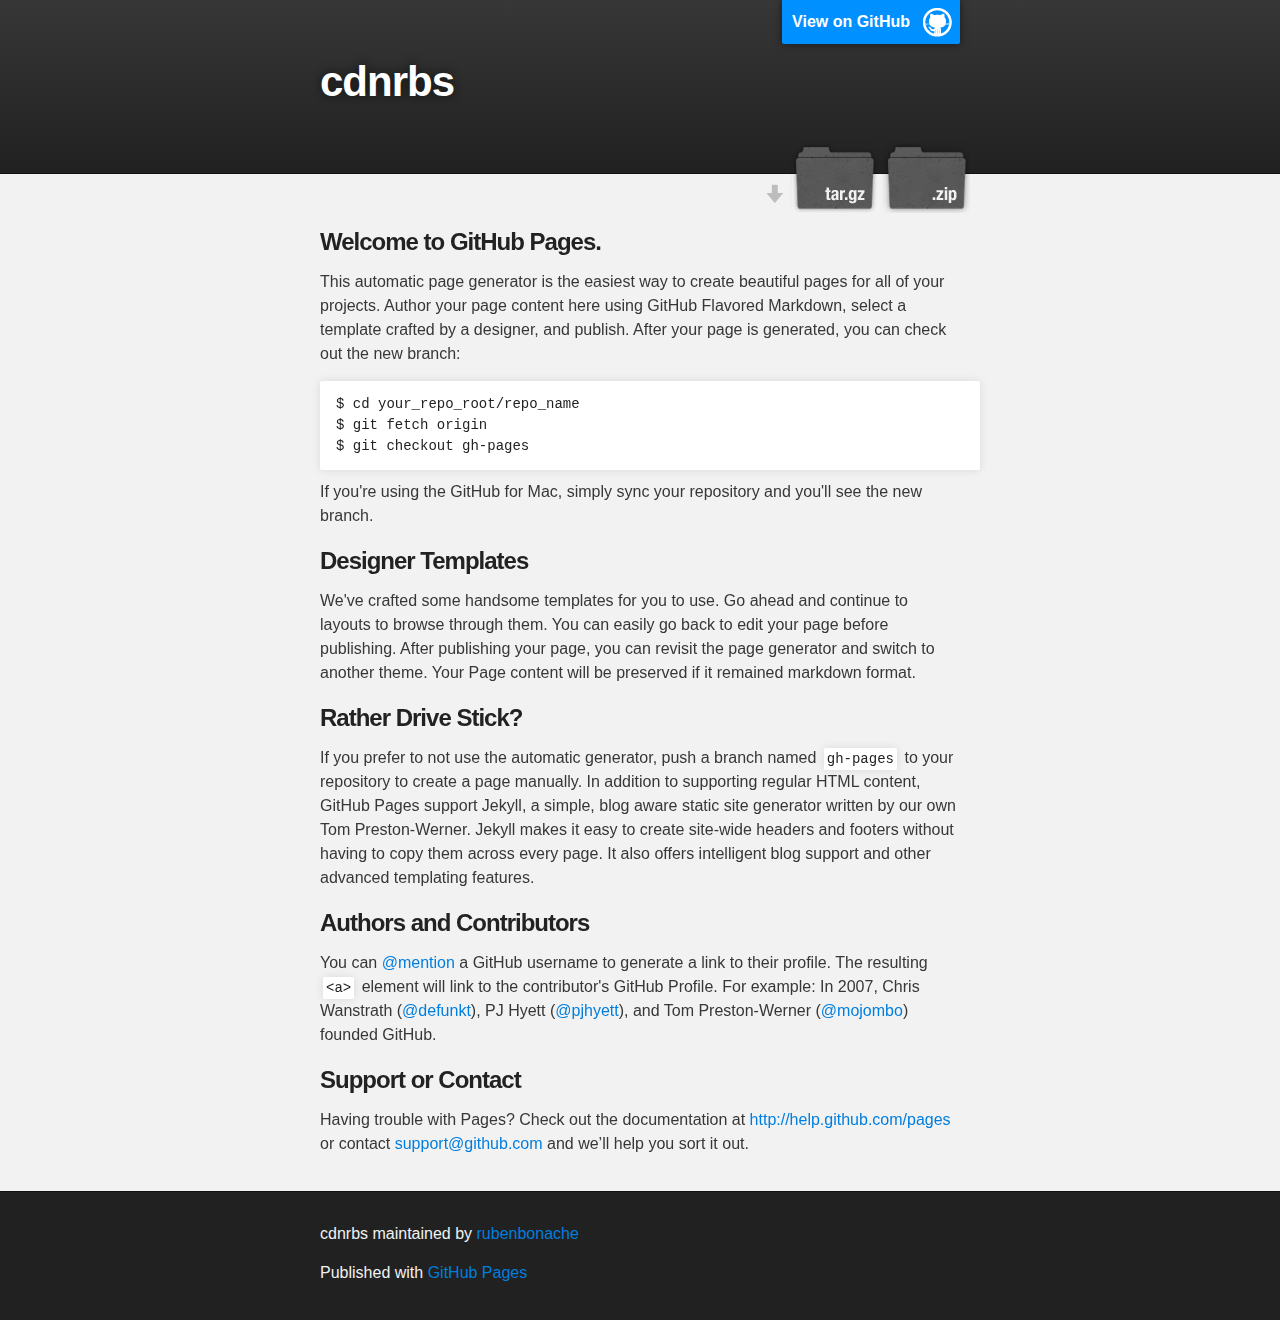
<file: index.html>
<!DOCTYPE html>
<html>

  <head>
    <meta charset='utf-8' />
    <meta http-equiv="X-UA-Compatible" content="chrome=1" />
    <meta name="description" content="cdnrbs : " />

    <link rel="stylesheet" type="text/css" media="screen" href="stylesheets/stylesheet.css">

    <title>cdnrbs</title>
  </head>

  <body>

    <!-- HEADER -->
    <div id="header_wrap" class="outer">
        <header class="inner">
          <a id="forkme_banner" href="https://github.com/rubenbonache/Gayria.com">View on GitHub</a>

          <h1 id="project_title">cdnrbs</h1>
          <h2 id="project_tagline"></h2>

            <section id="downloads">
              <a class="zip_download_link" href="https://github.com/rubenbonache/Gayria.com/zipball/master">Download this project as a .zip file</a>
              <a class="tar_download_link" href="https://github.com/rubenbonache/Gayria.com/tarball/master">Download this project as a tar.gz file</a>
            </section>
        </header>
    </div>

    <!-- MAIN CONTENT -->
    <div id="main_content_wrap" class="outer">
      <section id="main_content" class="inner">
        <h3>Welcome to GitHub Pages.</h3>

<p>This automatic page generator is the easiest way to create beautiful pages for all of your projects. Author your page content here using GitHub Flavored Markdown, select a template crafted by a designer, and publish. After your page is generated, you can check out the new branch:</p>

<pre><code>$ cd your_repo_root/repo_name
$ git fetch origin
$ git checkout gh-pages
</code></pre>

<p>If you're using the GitHub for Mac, simply sync your repository and you'll see the new branch.</p>

<h3>Designer Templates</h3>

<p>We've crafted some handsome templates for you to use. Go ahead and continue to layouts to browse through them. You can easily go back to edit your page before publishing. After publishing your page, you can revisit the page generator and switch to another theme. Your Page content will be preserved if it remained markdown format.</p>

<h3>Rather Drive Stick?</h3>

<p>If you prefer to not use the automatic generator, push a branch named <code>gh-pages</code> to your repository to create a page manually. In addition to supporting regular HTML content, GitHub Pages support Jekyll, a simple, blog aware static site generator written by our own Tom Preston-Werner. Jekyll makes it easy to create site-wide headers and footers without having to copy them across every page. It also offers intelligent blog support and other advanced templating features.</p>

<h3>Authors and Contributors</h3>

<p>You can <a href="https://github.com/blog/821" class="user-mention">@mention</a> a GitHub username to generate a link to their profile. The resulting <code>&lt;a&gt;</code> element will link to the contributor's GitHub Profile. For example: In 2007, Chris Wanstrath (<a href="https://github.com/defunkt" class="user-mention">@defunkt</a>), PJ Hyett (<a href="https://github.com/pjhyett" class="user-mention">@pjhyett</a>), and Tom Preston-Werner (<a href="https://github.com/mojombo" class="user-mention">@mojombo</a>) founded GitHub.</p>

<h3>Support or Contact</h3>

<p>Having trouble with Pages? Check out the documentation at <a href="http://help.github.com/pages">http://help.github.com/pages</a> or contact <a href="mailto:support@github.com">support@github.com</a> and we’ll help you sort it out.</p>
      </section>
    </div>

    <!-- FOOTER  -->
    <div id="footer_wrap" class="outer">
      <footer class="inner">
        <p class="copyright">cdnrbs maintained by <a href="https://github.com/rubenbonache">rubenbonache</a></p>
        <p>Published with <a href="http://pages.github.com">GitHub Pages</a></p>
      </footer>
    </div>

    

  </body>
</html>
</file>
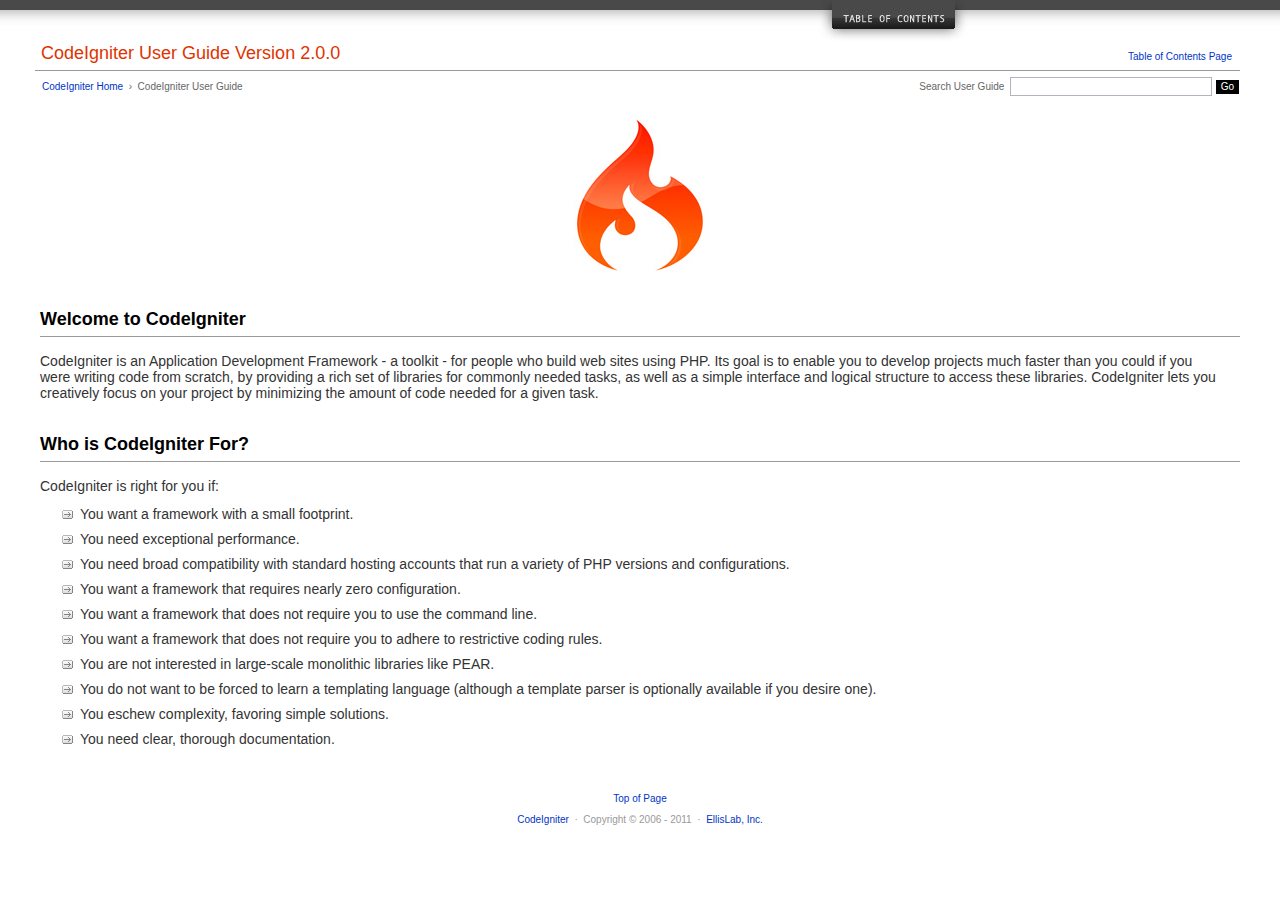
<file: user_guide/index.html>
<!DOCTYPE html PUBLIC "-//W3C//DTD XHTML 1.0 Transitional//EN" "http://www.w3.org/TR/xhtml1/DTD/xhtml1-transitional.dtd">
<html xmlns="http://www.w3.org/1999/xhtml" xml:lang="en" lang="en">
<head>

<meta http-equiv="Content-Type" content="text/html; charset=utf-8" />
<title>Welcome to CodeIgniter : CodeIgniter User Guide</title>

<style type='text/css' media='all'>@import url('userguide.css');</style>
<link rel='stylesheet' type='text/css' media='all' href='userguide.css' />

<script type="text/javascript" src="nav/nav.js"></script>
<script type="text/javascript" src="nav/prototype.lite.js"></script>
<script type="text/javascript" src="nav/moo.fx.js"></script>
<script type="text/javascript" src="nav/user_guide_menu.js"></script>

<meta http-equiv='expires' content='-1' />
<meta http-equiv= 'pragma' content='no-cache' />
<meta name='robots' content='all' />
<meta name='author' content='ExpressionEngine Dev Team' />
<meta name='description' content='CodeIgniter User Guide' />

</head>
<body>

<!-- START NAVIGATION -->
<div id="nav"><div id="nav_inner"><script type="text/javascript">create_menu('null');</script></div></div>
<div id="nav2"><a name="top"></a><a href="javascript:void(0);" onclick="myHeight.toggle();"><img src="images/nav_toggle_darker.jpg" width="154" height="43" border="0" title="Toggle Table of Contents" alt="Toggle Table of Contents" /></a></div>
<div id="masthead">
<table cellpadding="0" cellspacing="0" border="0" style="width:100%">
<tr>
<td><h1>CodeIgniter User Guide Version 2.0.0</h1></td>
<td id="breadcrumb_right"><a href="toc.html">Table of Contents Page</a></td>
</tr>
</table>
</div>
<!-- END NAVIGATION -->


<table cellpadding="0" cellspacing="0" border="0" style="width:100%">
<tr>
<td id="breadcrumb">
<a href="http://codeigniter.com/">CodeIgniter Home</a> &nbsp;&#8250;&nbsp; CodeIgniter User Guide
</td>
<td id="searchbox"><form method="get" action="http://www.google.com/search"><input type="hidden" name="as_sitesearch" id="as_sitesearch" value="codeigniter.com/user_guide/" />Search User Guide&nbsp; <input type="text" class="input" style="width:200px;" name="q" id="q" size="31" maxlength="255" value="" />&nbsp;<input type="submit" class="submit" name="sa" value="Go" /></form></td>
</tr>
</table>



<br clear="all" />

<div class="center"><img src="images/ci_logo_flame.jpg" width="150" height="164" border="0" alt="CodeIgniter" /></div>


<!-- START CONTENT -->
<div id="content">



<h2>Welcome to CodeIgniter</h2>

<p>CodeIgniter is an Application Development Framework - a toolkit - for people who build web sites using PHP.
Its goal is to enable you to develop projects much faster than you could if you were writing code
from scratch, by providing a rich set of libraries for commonly needed tasks, as well as a simple interface and
logical structure to access these libraries. CodeIgniter lets you creatively focus on your project by
minimizing the amount of code needed for a given task.</p>


<h2>Who is CodeIgniter For?</h2>

<p>CodeIgniter is right for you if:</p>

<ul>
<li>You want a framework with a small footprint.</li>
<li>You need exceptional performance.</li>
<li>You need broad compatibility with standard hosting accounts that run a variety of PHP versions and configurations.</li>
<li>You want a framework that requires nearly zero configuration.</li>
<li>You want a framework that does not require you to use the command line.</li>
<li>You want a framework that does not require you to adhere to restrictive coding rules.</li>
<li>You are not interested in large-scale monolithic libraries like PEAR.</li>
<li>You do not want to be forced to learn a templating language (although a template parser is optionally available if you desire one).</li>
<li>You eschew complexity, favoring simple solutions.</li>
<li>You need clear, thorough documentation.</li>
</ul>


</div>
<!-- END CONTENT -->


<div id="footer">
<p><a href="#top">Top of Page</a></p>
<p><a href="http://codeigniter.com">CodeIgniter</a> &nbsp;&middot;&nbsp; Copyright &#169; 2006 - 2011 &nbsp;&middot;&nbsp; <a href="http://ellislab.com/">EllisLab, Inc.</a></p>
</div>



</body>
</html>
</file>
<file: stylesheets/stylesheet.css>
/*******************************************************************************
Slate Theme for Github Pages
by Jason Costello, @jsncostello
*******************************************************************************/

@import url(pygment_trac.css);

/*******************************************************************************
MeyerWeb Reset
*******************************************************************************/

html, body, div, span, applet, object, iframe,
h1, h2, h3, h4, h5, h6, p, blockquote, pre,
a, abbr, acronym, address, big, cite, code,
del, dfn, em, img, ins, kbd, q, s, samp,
small, strike, strong, sub, sup, tt, var,
b, u, i, center,
dl, dt, dd, ol, ul, li,
fieldset, form, label, legend,
table, caption, tbody, tfoot, thead, tr, th, td,
article, aside, canvas, details, embed,
figure, figcaption, footer, header, hgroup,
menu, nav, output, ruby, section, summary,
time, mark, audio, video {
  margin: 0;
  padding: 0;
  border: 0;
  font: inherit;
  vertical-align: baseline;
}

/* HTML5 display-role reset for older browsers */
article, aside, details, figcaption, figure,
footer, header, hgroup, menu, nav, section {
  display: block;
}

ol, ul {
  list-style: none;
}

blockquote, q {
}

table {
  border-collapse: collapse;
  border-spacing: 0;
}

a:focus {
  outline: none;
}

/*******************************************************************************
Theme Styles
*******************************************************************************/

body {
  box-sizing: border-box;
  color:#373737;
  background: #212121;
  font-size: 16px;
  font-family: 'Myriad Pro', Calibri, Helvetica, Arial, sans-serif;
  line-height: 1.5;
  -webkit-font-smoothing: antialiased;
}

h1, h2, h3, h4, h5, h6 {
  margin: 10px 0;
  font-weight: 700;
  color:#222222;
  font-family: 'Lucida Grande', 'Calibri', Helvetica, Arial, sans-serif;
  letter-spacing: -1px;
}

h1 {
  font-size: 36px;
  font-weight: 700;
}

h2 {
  padding-bottom: 10px;
  font-size: 32px;
  background: url('../images/bg_hr.png') repeat-x bottom;
}

h3 {
  font-size: 24px;
}

h4 {
  font-size: 21px;
}

h5 {
  font-size: 18px;
}

h6 {
  font-size: 16px;
}

p {
  margin: 10px 0 15px 0;
}

footer p {
  color: #f2f2f2;
}

a {
  text-decoration: none;
  color: #007edf;
  text-shadow: none;

  transition: color 0.5s ease;
  transition: text-shadow 0.5s ease;
  -webkit-transition: color 0.5s ease;
  -webkit-transition: text-shadow 0.5s ease;
  -moz-transition: color 0.5s ease;
  -moz-transition: text-shadow 0.5s ease;
  -o-transition: color 0.5s ease;
  -o-transition: text-shadow 0.5s ease;
  -ms-transition: color 0.5s ease;
  -ms-transition: text-shadow 0.5s ease;
}

#main_content a:hover {
  color: #0069ba;
  text-shadow: #0090ff 0px 0px 2px;
}

footer a:hover {
  color: #43adff;
  text-shadow: #0090ff 0px 0px 2px;
}

em {
  font-style: italic;
}

strong {
  font-weight: bold;
}

img {
  position: relative;
  margin: 0 auto;
  max-width: 739px;
  padding: 5px;
  margin: 10px 0 10px 0;
  border: 1px solid #ebebeb;

  box-shadow: 0 0 5px #ebebeb;
  -webkit-box-shadow: 0 0 5px #ebebeb;
  -moz-box-shadow: 0 0 5px #ebebeb;
  -o-box-shadow: 0 0 5px #ebebeb;
  -ms-box-shadow: 0 0 5px #ebebeb;
}

pre, code {
  width: 100%;
  color: #222;
  background-color: #fff;

  font-family: Monaco, "Bitstream Vera Sans Mono", "Lucida Console", Terminal, monospace;
  font-size: 14px;

  border-radius: 2px;
  -moz-border-radius: 2px;
  -webkit-border-radius: 2px;



}

pre {
  width: 100%;
  padding: 10px;
  box-shadow: 0 0 10px rgba(0,0,0,.1);
  overflow: auto;
}

code {
  padding: 3px;
  margin: 0 3px;
  box-shadow: 0 0 10px rgba(0,0,0,.1);
}

pre code {
  display: block;
  box-shadow: none;
}

blockquote {
  color: #666;
  margin-bottom: 20px;
  padding: 0 0 0 20px;
  border-left: 3px solid #bbb;
}

ul, ol, dl {
  margin-bottom: 15px
}

ul li {
  list-style: inside;
  padding-left: 20px;
}

ol li {
  list-style: decimal inside;
  padding-left: 20px;
}

dl dt {
  font-weight: bold;
}

dl dd {
  padding-left: 20px;
  font-style: italic;
}

dl p {
  padding-left: 20px;
  font-style: italic;
}

hr {
  height: 1px;
  margin-bottom: 5px;
  border: none;
  background: url('../images/bg_hr.png') repeat-x center;
}

table {
  border: 1px solid #373737;
  margin-bottom: 20px;
  text-align: left;
 }

th {
  font-family: 'Lucida Grande', 'Helvetica Neue', Helvetica, Arial, sans-serif;
  padding: 10px;
  background: #373737;
  color: #fff;
 }

td {
  padding: 10px;
  border: 1px solid #373737;
 }

form {
  background: #f2f2f2;
  padding: 20px;
}

img {
  width: 100%;
  max-width: 100%;
}

/*******************************************************************************
Full-Width Styles
*******************************************************************************/

.outer {
  width: 100%;
}

.inner {
  position: relative;
  max-width: 640px;
  padding: 20px 10px;
  margin: 0 auto;
}

#forkme_banner {
  display: block;
  position: absolute;
  top:0;
  right: 10px;
  z-index: 10;
  padding: 10px 50px 10px 10px;
  color: #fff;
  background: url('../images/blacktocat.png') #0090ff no-repeat 95% 50%;
  font-weight: 700;
  box-shadow: 0 0 10px rgba(0,0,0,.5);
  border-bottom-left-radius: 2px;
  border-bottom-right-radius: 2px;
}

#header_wrap {
  background: #212121;
  background: -moz-linear-gradient(top, #373737, #212121);
  background: -webkit-linear-gradient(top, #373737, #212121);
  background: -ms-linear-gradient(top, #373737, #212121);
  background: -o-linear-gradient(top, #373737, #212121);
  background: linear-gradient(top, #373737, #212121);
}

#header_wrap .inner {
  padding: 50px 10px 30px 10px;
}

#project_title {
  margin: 0;
  color: #fff;
  font-size: 42px;
  font-weight: 700;
  text-shadow: #111 0px 0px 10px;
}

#project_tagline {
  color: #fff;
  font-size: 24px;
  font-weight: 300;
  background: none;
  text-shadow: #111 0px 0px 10px;
}

#downloads {
  position: absolute;
  width: 210px;
  z-index: 10;
  bottom: -40px;
  right: 0;
  height: 70px;
  background: url('../images/icon_download.png') no-repeat 0% 90%;
}

.zip_download_link {
  display: block;
  float: right;
  width: 90px;
  height:70px;
  text-indent: -5000px;
  overflow: hidden;
  background: url(../images/sprite_download.png) no-repeat bottom left;
}

.tar_download_link {
  display: block;
  float: right;
  width: 90px;
  height:70px;
  text-indent: -5000px;
  overflow: hidden;
  background: url(../images/sprite_download.png) no-repeat bottom right;
  margin-left: 10px;
}

.zip_download_link:hover {
  background: url(../images/sprite_download.png) no-repeat top left;
}

.tar_download_link:hover {
  background: url(../images/sprite_download.png) no-repeat top right;
}

#main_content_wrap {
  background: #f2f2f2;
  border-top: 1px solid #111;
  border-bottom: 1px solid #111;
}

#main_content {
  padding-top: 40px;
}

#footer_wrap {
  background: #212121;
}



/*******************************************************************************
Small Device Styles
*******************************************************************************/

@media screen and (max-width: 480px) {
  body {
    font-size:14px;
  }

  #downloads {
    display: none;
  }

  .inner {
    min-width: 320px;
    max-width: 480px;
  }

  #project_title {
  font-size: 32px;
  }

  h1 {
    font-size: 28px;
  }

  h2 {
    font-size: 24px;
  }

  h3 {
    font-size: 21px;
  }

  h4 {
    font-size: 18px;
  }

  h5 {
    font-size: 14px;
  }

  h6 {
    font-size: 12px;
  }

  code, pre {
    min-width: 320px;
    max-width: 480px;
    font-size: 11px;
  }

}
</file>
<file: user_guide/userguide.css>
body {
 margin: 0;
 padding: 0;
 font-family: Lucida Grande, Verdana, Geneva, Sans-serif;
 font-size: 14px;
 color: #333;
 background-color: #fff;
}

a {
 color: #0134c5;
 background-color: transparent;
 text-decoration: none;
 font-weight: normal;
 outline-style: none;
}
a:visited {
 color: #0134c5;
 background-color: transparent;
 text-decoration: none;
 outline-style: none;
}
a:hover {
 color: #000;
 text-decoration: none;
 background-color: transparent;
 outline-style: none;
}

#breadcrumb {
 float: left;
 background-color: transparent;
 margin: 10px 0 0 42px;
 padding: 0;
 font-size: 10px;
 color: #666;
}
#breadcrumb_right {
 float: right;
 width: 175px;
 background-color: transparent;
 padding: 8px 8px 3px 0;
 text-align: right;
 font-size: 10px;
 color: #666;
}
#nav {
 background-color: #494949;
 margin: 0;
 padding: 0;
}
#nav2 {
 background: #fff url(images/nav_bg_darker.jpg) repeat-x left top;
 padding: 0 310px 0 0;
 margin: 0;
 text-align: right;
}
#nav_inner {
 background-color: transparent;
 padding: 8px 12px 0 20px;
 margin: 0;
 font-family: Lucida Grande, Verdana, Geneva, Sans-serif;
 font-size: 11px;
}

#nav_inner h3 {
 font-size: 12px;
 color: #fff;
 margin: 0;
 padding: 0;
}

#nav_inner .td_sep {
 background: transparent url(images/nav_separator_darker.jpg) repeat-y left top;
 width: 25%;
 padding: 0 0 0 20px;
}
#nav_inner .td {
 width: 25%;
}
#nav_inner p {
 color: #eee;
 background-color: transparent;
 padding:0;
 margin: 0 0 10px 0;
}
#nav_inner ul {
 list-style-image: url(images/arrow.gif);
 padding: 0 0 0 18px;
 margin: 8px 0 12px 0;
}
#nav_inner li {
 padding: 0;
 margin: 0 0 4px 0;
}

#nav_inner a {
 color: #eee;
 background-color: transparent;
 text-decoration: none;
 font-weight: normal;
 outline-style: none;
}

#nav_inner a:visited {
 color: #eee;
 background-color: transparent;
 text-decoration: none;
 outline-style: none;
}

#nav_inner a:hover {
 color: #ccc;
 text-decoration: none;
 background-color: transparent;
 outline-style: none;
}

#masthead {
 margin: 0 40px 0 35px;
 padding: 0 0 0 6px;
 border-bottom: 1px solid #999;
}

#masthead h1 {
background-color: transparent;
color: #e13300;
font-size: 18px;
font-weight: normal;
margin: 0;
padding: 0 0 6px 0;
}

#searchbox {
 background-color: transparent;
 padding: 6px 40px 0 0;
 text-align: right;
 font-size: 10px;
 color: #666;
}

#img_welcome {
 border-bottom: 1px solid #D0D0D0;
 margin: 0 40px 0 40px;
 padding: 0;
 text-align: center;
}

#content {
 margin: 20px 40px 0 40px;
 padding: 0;
}

#content p {
 margin: 12px 20px 12px 0;
}

#content h1 {
color: #e13300;
border-bottom: 1px solid #666;
background-color: transparent;
font-weight: normal;
font-size: 24px;
margin: 0 0 20px 0;
padding: 3px 0 7px 3px;
}

#content h2 {
 background-color: transparent;
 border-bottom: 1px solid #999;
 color: #000;
 font-size: 18px;
 font-weight: bold;
 margin: 28px 0 16px 0;
 padding: 5px 0 6px 0;
}

#content h3 {
 background-color: transparent;
 color: #333;
 font-size: 16px;
 font-weight: bold;
 margin: 16px 0 15px 0;
 padding: 0 0 0 0;
}

#content h4 {
 background-color: transparent;
 color: #444;
 font-size: 14px;
 font-weight: bold;
 margin: 22px 0 0 0;
 padding: 0 0 0 0;
}

#content img {
 margin: auto;
 padding: 0;
}

#content code {
 font-family: Monaco, Verdana, Sans-serif;
 font-size: 12px;
 background-color: #f9f9f9;
 border: 1px solid #D0D0D0;
 color: #002166;
 display: block;
 margin: 14px 0 14px 0;
 padding: 12px 10px 12px 10px;
}

#content pre {
 font-family: Monaco, Verdana, Sans-serif;
 font-size: 12px;
 background-color: #f9f9f9;
 border: 1px solid #D0D0D0;
 color: #002166;
 display: block;
 margin: 14px 0 14px 0;
 padding: 12px 10px 12px 10px;
}

#content .path {
 background-color: #EBF3EC;
 border: 1px solid #99BC99;
 color: #005702;
 text-align: center;
 margin: 0 0 14px 0;
 padding: 5px 10px 5px 8px;
}

#content dfn {
 font-family: Lucida Grande, Verdana, Geneva, Sans-serif;
 color: #00620C;
 font-weight: bold;
 font-style: normal;
}
#content var {
 font-family: Lucida Grande, Verdana, Geneva, Sans-serif;
 color: #8F5B00;
 font-weight: bold;
 font-style: normal;
}
#content samp {
 font-family: Lucida Grande, Verdana, Geneva, Sans-serif;
 color: #480091;
 font-weight: bold;
 font-style: normal;
}
#content kbd {
 font-family: Lucida Grande, Verdana, Geneva, Sans-serif;
 color: #A70000;
 font-weight: bold;
 font-style: normal;
}

#content ul {
 list-style-image: url(images/arrow.gif);
 margin: 10px 0 12px 0;
}

li.reactor {
 list-style-image: url(images/reactor-bullet.png);
}
#content li {
 margin-bottom: 9px;
}

#content li p {
 margin-left: 0;
 margin-right: 0;
}

#content .tableborder {
 border: 1px solid #999;
}
#content th {
 font-weight: bold;
 text-align: left;
 font-size: 12px;
 background-color: #666;
 color: #fff;
 padding: 4px;
}

#content .td {
 font-weight: normal;
 font-size: 12px;
 padding: 6px;
 background-color: #f3f3f3;
}

#content .tdpackage {
 font-weight: normal;
 font-size: 12px;
}

#content .important {
 background: #FBE6F2;
 border: 1px solid #D893A1;
 color: #333;
 margin: 10px 0 5px 0;
 padding: 10px;
}

#content .important p {
 margin: 6px 0 8px 0;
 padding: 0;
}

#content .important .leftpad {
 margin: 6px 0 8px 0;
 padding-left: 20px;
}

#content .critical {
 background: #FBE6F2;
 border: 1px solid #E68F8F;
 color: #333;
 margin: 10px 0 5px 0;
 padding: 10px;
}

#content .critical p {
 margin: 5px 0 6px 0;
 padding: 0;
}


#footer {
background-color: transparent;
font-size: 10px;
padding: 16px 0 15px 0;
margin: 20px 0 0 0;
text-align: center;
}

#footer p {
 font-size: 10px;
 color: #999;
 text-align: center;
}
#footer address {
 font-style: normal;
}

.center {
 text-align: center;
}

img {
 padding:0;
 border: 0;
 margin: 0;
}

.nopad {
 padding:0;
 border: 0;
 margin: 0;
}


form {
 margin: 0;
 padding: 0;
}

.input {
 font-family: Lucida Grande, Verdana, Geneva, Sans-serif;
 font-size: 11px;
 color: #333;
 border: 1px solid #B3B4BD;
 width: 100%;
 font-size: 11px;
 height: 1.5em;
 padding: 0;
 margin: 0;
}

.textarea {
 font-family: Lucida Grande, Verdana, Geneva, Sans-serif;
 font-size: 14px;
 color: #143270;
 background-color: #f9f9f9;
 border: 1px solid #B3B4BD;
 width: 100%;
 padding: 6px;
 margin: 0;
}

.select {
 background-color: #fff;
 font-size:  11px;
 font-weight: normal;
 color: #333;
 padding: 0;
 margin: 0 0 3px 0;
}

.checkbox {
 background-color: transparent;
 padding: 0;
 border: 0;
}

.submit {
 background-color: #000;
 color: #fff;
 font-weight: normal;
 font-size: 10px;
 border: 1px solid #fff;
 margin: 0;
 padding: 1px 5px 2px 5px;
}
</file>
